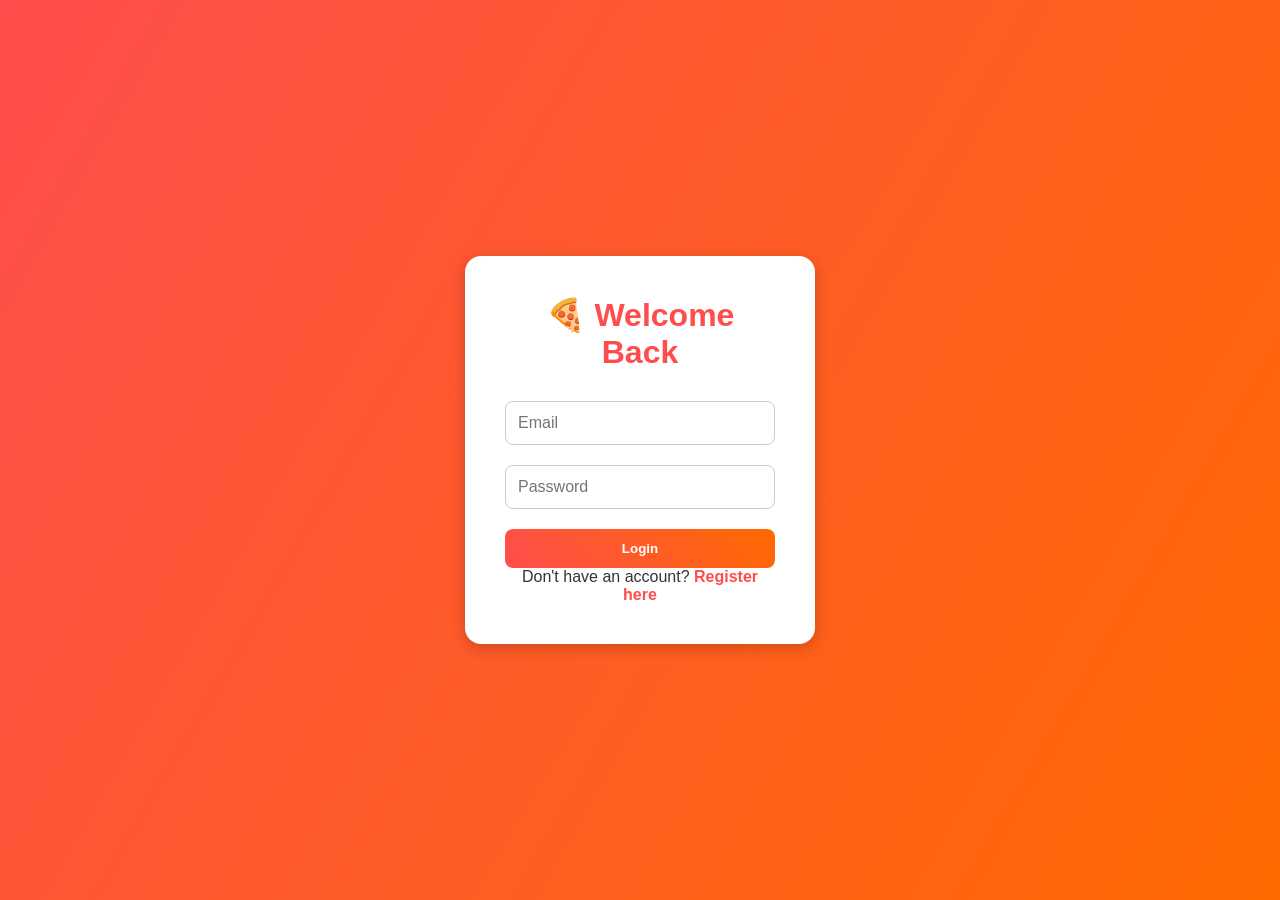
<file: index.html>
<!DOCTYPE html>
<html lang="en">
<head>
  <meta charset="UTF-8" />
  <meta name="viewport" content="width=device-width, initial-scale=1.0" />
  <title>Login - Food Order</title>
  <link rel="stylesheet" href="style.css" />
</head>
<body class="auth-page">
  <div class="auth-container">
    <h1>🍕 Welcome Back</h1>
    <form id="loginForm" onsubmit="loginUser(event)">
      <input type="email" id="loginEmail" placeholder="Email" required />
      <input type="password" id="loginPassword" placeholder="Password" required />
      <button type="submit">Login</button>
    </form>
    <p>Don't have an account? <a href="register.html">Register here</a></p>
  </div>

  <script src="script.js"></script>
</body>
</html>
</file>
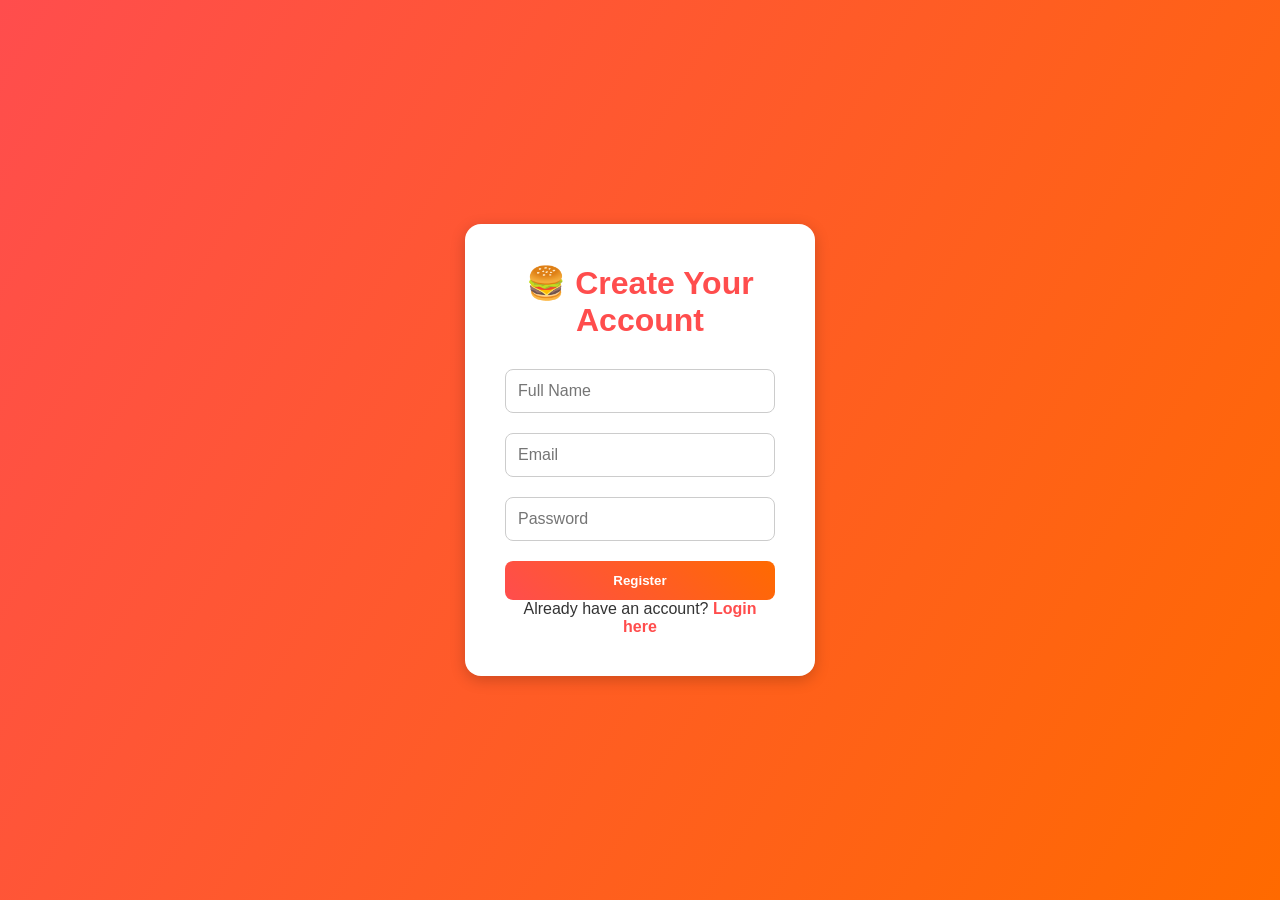
<file: register.html>
<!DOCTYPE html>
<html lang="en">
<head>
  <meta charset="UTF-8" />
  <meta name="viewport" content="width=device-width, initial-scale=1.0" />
  <title>Register - Food Order</title>
  <link rel="stylesheet" href="style.css" />
</head>
<body class="auth-page">
  <div class="auth-container">
    <h1>🍔 Create Your Account</h1>
    <form id="registerForm" onsubmit="registerUser(event)">
      <input type="text" id="name" placeholder="Full Name" required />
      <input type="email" id="email" placeholder="Email" required />
      <input type="password" id="password" placeholder="Password" required />
      <button type="submit">Register</button>
    </form>
    <p>Already have an account? <a href="index.html">Login here</a></p>
  </div>

  <script src="script.js"></script>
</body>
</html>
</file>
<file: style.css>
/* Base Styling */
* {
  margin: 0;
  padding: 0;
  box-sizing: border-box;
  font-family: "Poppins", sans-serif;
  transition: all 0.3s ease;
}

body {
  background: #e78a2e;
  color: #333;
  padding: 20px;
}

header {
  text-align: center;
  margin-bottom: 20px;
}

.header-content {
  display: flex;
  justify-content: space-between;
  align-items: center;
}

header h1 {
  font-size: 2.4rem;
  color: #ff4d4d;
}

header p {
  color: #555;
}

#themeToggle {
  background: linear-gradient(45deg, #ff4d4d, #ff6a00);
  color: white;
  border: none;
  border-radius: 8px;
  padding: 8px 15px;
  cursor: pointer;
  font-weight: 600;
}

/* Filters */
.filters {
  text-align: center;
  margin-bottom: 30px;
}

#search {
  width: 90%;
  max-width: 400px;
  padding: 10px 15px;
  border: 2px solid #ff4d4d;
  border-radius: 10px;
  font-size: 1rem;
}

.categories {
  margin-top: 15px;
}

.categories button {
  background: #fff;
  border: 2px solid #ff4d4d;
  color: #ff4d4d;
  padding: 8px 16px;
  margin: 5px;
  border-radius: 8px;
  cursor: pointer;
  transition: all 0.3s ease;
}

.categories button:hover,
.categories button.active {
  background: #ff4d4d;
  color: white;
}

/* Products Grid */
.products {
  display: grid;
  grid-template-columns: repeat(auto-fit, minmax(230px, 1fr));
  gap: 25px;
}

.product {
  background: white;
  border-radius: 16px;
  padding: 20px;
  text-align: center;
  box-shadow: 0 4px 10px rgba(0, 0, 0, 0.08);
}

.product:hover {
  transform: translateY(-5px);
  box-shadow: 0 6px 15px rgba(0, 0, 0, 0.15);
}

.product img {
  width: 100%;
  height: 150px;
  object-fit: cover;
  border-radius: 12px;
  margin-bottom: 10px;
}

.product h3 {
  margin: 10px 0 5px;
}

.product p {
  font-weight: bold;
  color: #ffd901;
}

button {
  background: linear-gradient(45deg, #ff4d4d, #ff6a00);
  color: white;
  border: none;
  padding: 10px 15px;
  border-radius: 10px;
  cursor: pointer;
  margin-top: 10px;
  font-weight: 600;
}

button:hover {
  transform: scale(1.05);
}

/* Cart & Form */
.cart,
.order-form {
  background: white;
  border-radius: 16px;
  padding: 25px;
  margin-top: 40px;
  box-shadow: 0 4px 12px rgba(0, 0, 0, 0.08);
}

.cart h2,
.order-form h2 {
  margin-bottom: 15px;
  color: #ff4d4d;
}

#total {
  font-weight: bold;
  font-size: 1.2rem;
}

input {
  width: 100%;
  margin-bottom: 15px;
  padding: 12px;
  border-radius: 8px;
  border: 1px solid #ccc;
  font-size: 1rem;
}

.order-form button {
  width: 100%;
  font-size: 1.1rem;
}

/* Footer */
footer {
  text-align: center;
  margin-top: 40px;
  color: #777;
}

/* 🌙 Dark Mode */
body.dark-mode {
  background: #181a1b;
  color: #f5f5f5;
}

body.dark-mode header h1 {
  color: #ffa94d;
}

body.dark-mode .product,
body.dark-mode .cart,
body.dark-mode .order-form {
  background: #222;
  box-shadow: 0 4px 10px rgba(255, 255, 255, 0.05);
}

body.dark-mode .categories button {
  border: 2px solid #ffa94d;
  color: #ffa94d;
}

body.dark-mode .categories button:hover,
body.dark-mode .categories button.active {
  background: #ffa94d;
  color: #222;
}

body.dark-mode #themeToggle {
  background: linear-gradient(45deg, #ffa94d, #ffcc66);
  color: #222;
}

body.dark-mode #search {
  border: 2px solid #ffa94d;
  background: #222;
  color: #f5f5f5;.hidden {
  display: none;
}

.qr-section {
  background: white;
  border-radius: 16px;
  padding: 25px;
  margin-top: 40px;
  box-shadow: 0 4px 12px rgba(0, 0, 0, 0.1);
  text-align: center;
}

.qr-section h2 {
  color: #ff4d4d;
  margin-bottom: 15px;
}

#qrcode {
  margin: 20px auto;
  width: 180px;
  height: 180px;
}/* ============================
   QR Fullscreen View
============================ */}
/* ============================
   QR Fullscreen View + Animation
============================ */
.qr-full {
  position: fixed;
  top: 0;
  left: 0;
  width: 100%;
  height: 100vh;
  background: rgba(0, 0, 0, 0.95);
  color: white;
  display: flex;
  justify-content: center;
  align-items: center;
  z-index: 999;
  flex-direction: column;
  opacity: 0;
  pointer-events: none;
  transition: opacity 0.6s ease-in-out;
}

.qr-full.active {
  opacity: 1;
  pointer-events: auto;
}

.qr-box {
  text-align: center;
  background: #1e1e1e;
  padding: 40px;
  border-radius: 20px;
  box-shadow: 0 0 25px rgba(255, 255, 255, 0.08);
  transform: scale(0.9);
  transition: transform 0.4s ease;
}

.qr-full.active .qr-box {
  transform: scale(1);
}

.qr-box h2 {
  color: #ffa94d;
  margin-bottom: 20px;
  font-size: 1.5rem;
}

#qrcode {
  width: 200px;
  height: 200px;
  margin: 0 auto 20px;
  background: white;
  padding: 10px;
  border-radius: 10px;
}

#payment-instructions {
  font-size: 1rem;
  color: #eee;
  margin-bottom: 20px;
}

#back-btn {
  background: linear-gradient(45deg, #ff4d4d, #ff6a00);
  border: none;
  color: white;
  padding: 10px 20px;
  border-radius: 10px;
  font-weight: 600;
  cursor: pointer;
  transition: transform 0.2s ease, background 0.3s ease;
}

#back-btn:hover {
  transform: scale(1.05);
  background: linear-gradient(45deg, #ff6a00, #ff4d4d);
}
#qr-image {
  width: 260px;
  height: auto;
  border-radius: 10px;
  margin-bottom: 15px;
  box-shadow: 0 0 10px rgba(255, 255, 255, 0.2);
}
/* ============================
   ✅ Payment Success Animation
============================ */
#success-popup {
  position: absolute;
  top: 50%;
  left: 50%;
  transform: translate(-50%, -50%) scale(0.9);
  text-align: center;
  background: rgba(0, 0, 0, 0.85);
  color: #fff;
  padding: 40px;
  border-radius: 20px;
  box-shadow: 0 0 25px rgba(0, 255, 0, 0.3);
  opacity: 0;
  transition: all 0.6s ease;
}

#success-popup.active {
  opacity: 1;
  transform: translate(-50%, -50%) scale(1);
}

.success-icon {
  font-size: 60px;
  color: #00ff88;
  animation: pulse 1.5s infinite;
}

@keyframes pulse {
  0% { transform: scale(1); opacity: 1; }
  50% { transform: scale(1.2); opacity: 0.8; }
  100% { transform: scale(1); opacity: 1; }
}

#success-popup h2 {
  margin-top: 15px;
  color: #00ff88;
  font-size: 1.8rem;
}

#success-popup p {
  margin-top: 10px;
  font-size: 1rem;
  color: #ddd;
}

/* Slight fade behind QR when success shown */
.qr-full.dimmed #qr-box {
  opacity: 0.3;
  transition: opacity 0.4s ease;
}
/* ============================
   Auth Pages (Login/Register)
============================ */
.auth-page {
  background: linear-gradient(120deg, #ff4d4d, #ff6a00);
  height: 100vh;
  display: flex;
  justify-content: center;
  align-items: center;
}

.auth-container {
  background: #fff;
  padding: 40px;
  border-radius: 16px;
  box-shadow: 0 4px 15px rgba(0, 0, 0, 0.2);
  width: 350px;
  text-align: center;
}

.auth-container h1 {
  color: #ff4d4d;
  margin-bottom: 20px;
}

.auth-container input {
  width: 100%;
  padding: 12px;
  margin: 10px 0;
  border: 1px solid #ccc;
  border-radius: 8px;
}

.auth-container button {
  background: linear-gradient(45deg, #ff4d4d, #ff6a00);
  color: white;
  border: none;
  padding: 12px;
  width: 100%;
  border-radius: 8px;
  cursor: pointer;
  font-weight: bold;
  transition: 0.3s ease;
}

.auth-container button:hover {
  transform: scale(1.05);
}

.auth-container a {
  color: #ff4d4d;
  text-decoration: none;
  font-weight: bold;
}
/* ============================
   Cart Button Styles
============================ */
.cart-buttons {
  display: inline-flex;
  align-items: center;
  gap: 5px;
  margin-left: 10px;
}

.qty-btn {
  background: #ffb84d;
  color: white;
  border: none;
  padding: 4px 8px;
  border-radius: 6px;
  font-weight: bold;
  cursor: pointer;
  transition: background 0.3s ease;
}

.qty-btn:hover {
  background: #ff9900;
}

.remove-btn {
  background: #ff4d4d;
  color: white;
  border: none;
  padding: 4px 8px;
  border-radius: 6px;
  cursor: pointer;
  font-size: 0.8rem;
  transition: background 0.3s ease;
}

.remove-btn:hover {
  background: #b30000;
}

#cart-items li {
  display: flex;
  justify-content: space-between;
  align-items: center;
  margin-bottom: 8px;
  background: #fff7f0;
  border-radius: 8px;
  padding: 8px 12px;
}
</file>
